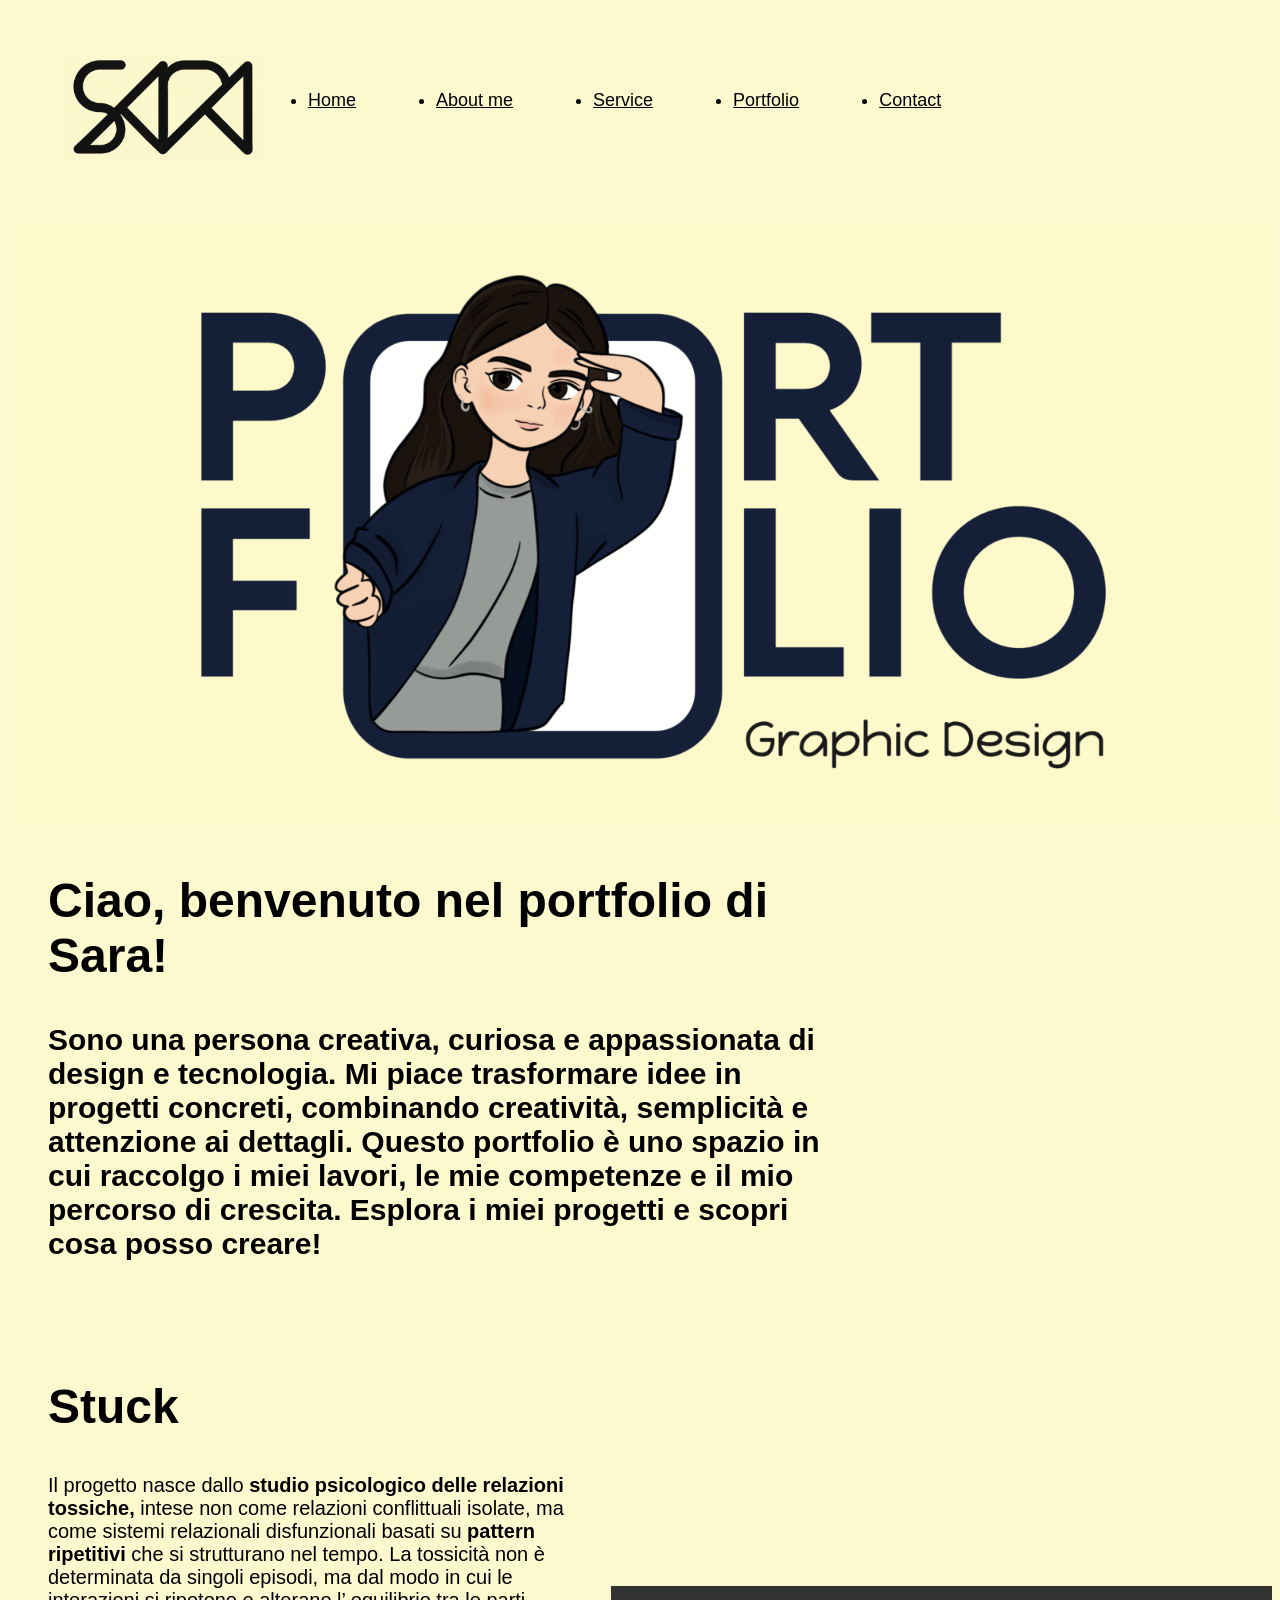
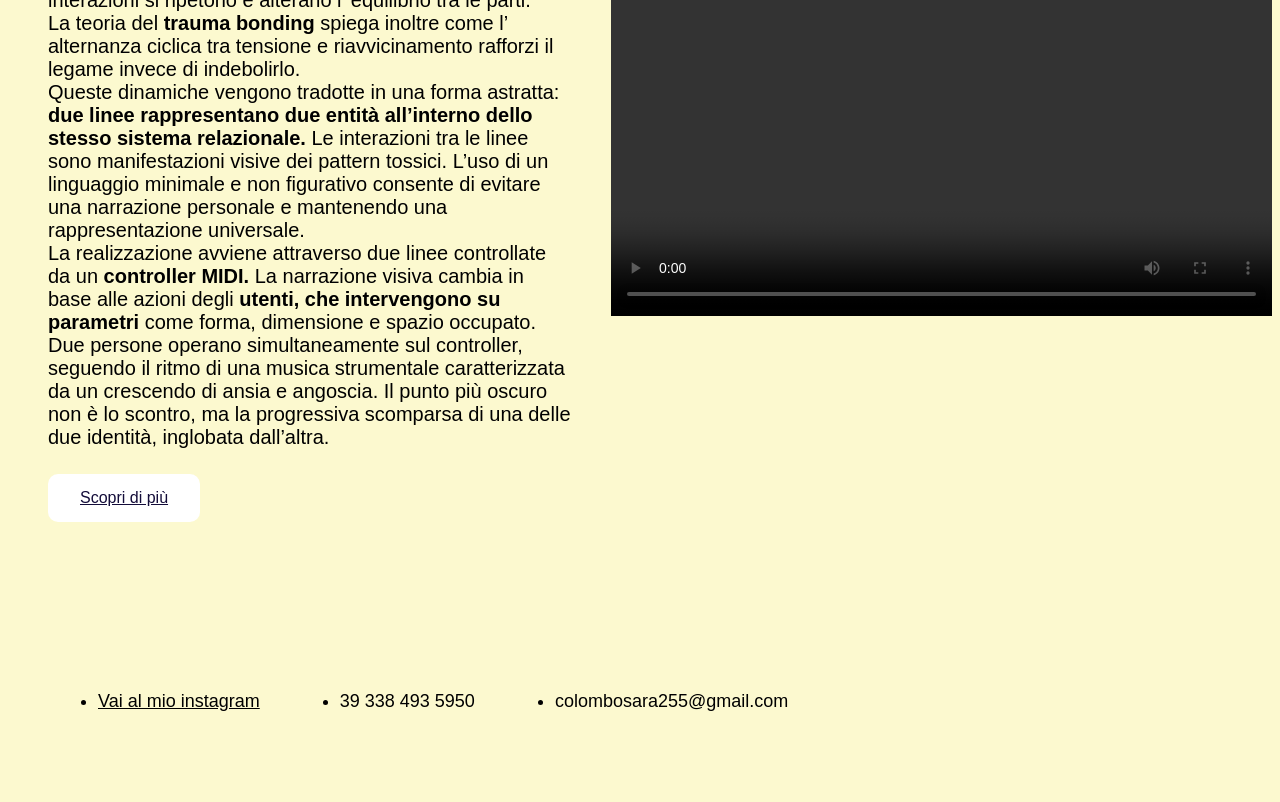
<file: index.html>
<!DOCTYPE html>
<html lang="it">
<head>
    <meta charset="UTF-8">
    <meta name="viewport" content="width=device-width, initial-scale=1.0">
    <title>Portfolio Sara</title>
    <link rel="stylesheet" href="style.css">
</head>
<body>
    <main>
    <header style="width: 90%;">
<ul>
 <img style="width: 200px;" src="img/logo.png" alt="Logo">
    <li><a href="index.html">Home</a></li>
     <li> <a href="aboutme.html">About me </a></li>
      <li> <a href="service.html">Service</a></li>
       <li> <a href="portfolio.html">Portfolio</a></li>
        <li> <a href="contact.html">Contact</a></li>
</ul>
    </header>

    <!-- Immagine centrale -->
    <article style="padding: 5px; max-width: 100%; height: auto;">
<img src="img/indeximage.png" alt="Full Screen Image">
    </article>
    
        <!-- Testo -->

    <article style="width: 70%;">
        <h1>Ciao, benvenuto nel portfolio di Sara!</h1>
        <h2>Sono una persona creativa, curiosa e appassionata di design e tecnologia. Mi piace trasformare idee in progetti concreti, combinando creatività, semplicità e attenzione ai dettagli.

Questo portfolio è uno spazio in cui raccolgo i miei lavori, le mie competenze e il mio percorso di crescita.

Esplora i miei progetti e scopri cosa posso creare!</h2>
    </article>

    <!-- Progetto 1 -->
     <div class="stuck-container">
    <article class="text-stuck">
        <h1>Stuck</h1>
        <p>Il progetto nasce dallo <b>studio psicologico delle relazioni tossiche,</b> intese
non come relazioni conflittuali isolate, ma come sistemi relazionali
disfunzionali basati su <b>pattern ripetitivi </b>che si strutturano nel tempo.
La tossicità non è determinata da singoli episodi, ma dal modo in cui le
interazioni si ripetono e alterano l’
equilibrio tra le parti. <br>

La teoria del
<b>trauma bonding </b>spiega inoltre come l’
alternanza ciclica tra tensione e
riavvicinamento rafforzi il legame invece di indebolirlo. <br>

Queste dinamiche vengono tradotte in una forma astratta:
<b>due linee rappresentano due entità all’interno dello stesso sistema
relazionale.</b>
Le interazioni tra le linee sono manifestazioni visive dei pattern tossici.
L’uso di un linguaggio minimale e non figurativo consente di evitare una
narrazione personale e mantenendo una rappresentazione universale. <br>

La realizzazione avviene attraverso due linee controllate da un
<b>controller MIDI. </b>La narrazione visiva cambia in base alle azioni
degli <b>utenti, che intervengono su parametri </b>come forma,
dimensione e spazio occupato.
Due persone operano simultaneamente sul controller, seguendo il
ritmo di una musica strumentale caratterizzata da un crescendo di
ansia e angoscia.
Il punto più oscuro non è lo scontro, ma la progressiva scomparsa di
una delle due identità, inglobata dall’altra.
</p>
<div class="bottone1">
        <button class="button"><a href="portfolio.html">Scopri di più</a></button>
</div>
    </article>

    <article>
        <div class="video-container">
    <video width="900" controls>
        <source src="video/stuck.mp4" type="video/mp4">
    </video>
</div>
</div>
</article>
    <!-- Progetto 2 -->

    </main>
    <footer>
<ul>
  <li><a href="https://www.instagram.com/sara._.colombs?exln=MTNsYTU1Y2x2NjJmZQ%3D%3D&utm_source=qrl">Vai al mio instagram</a></li>
  <li>39 338 493 5950</li>
    <li>colombosara255@gmail.com</li>
</ul>
    </footer>
</body>
</html>
</file>
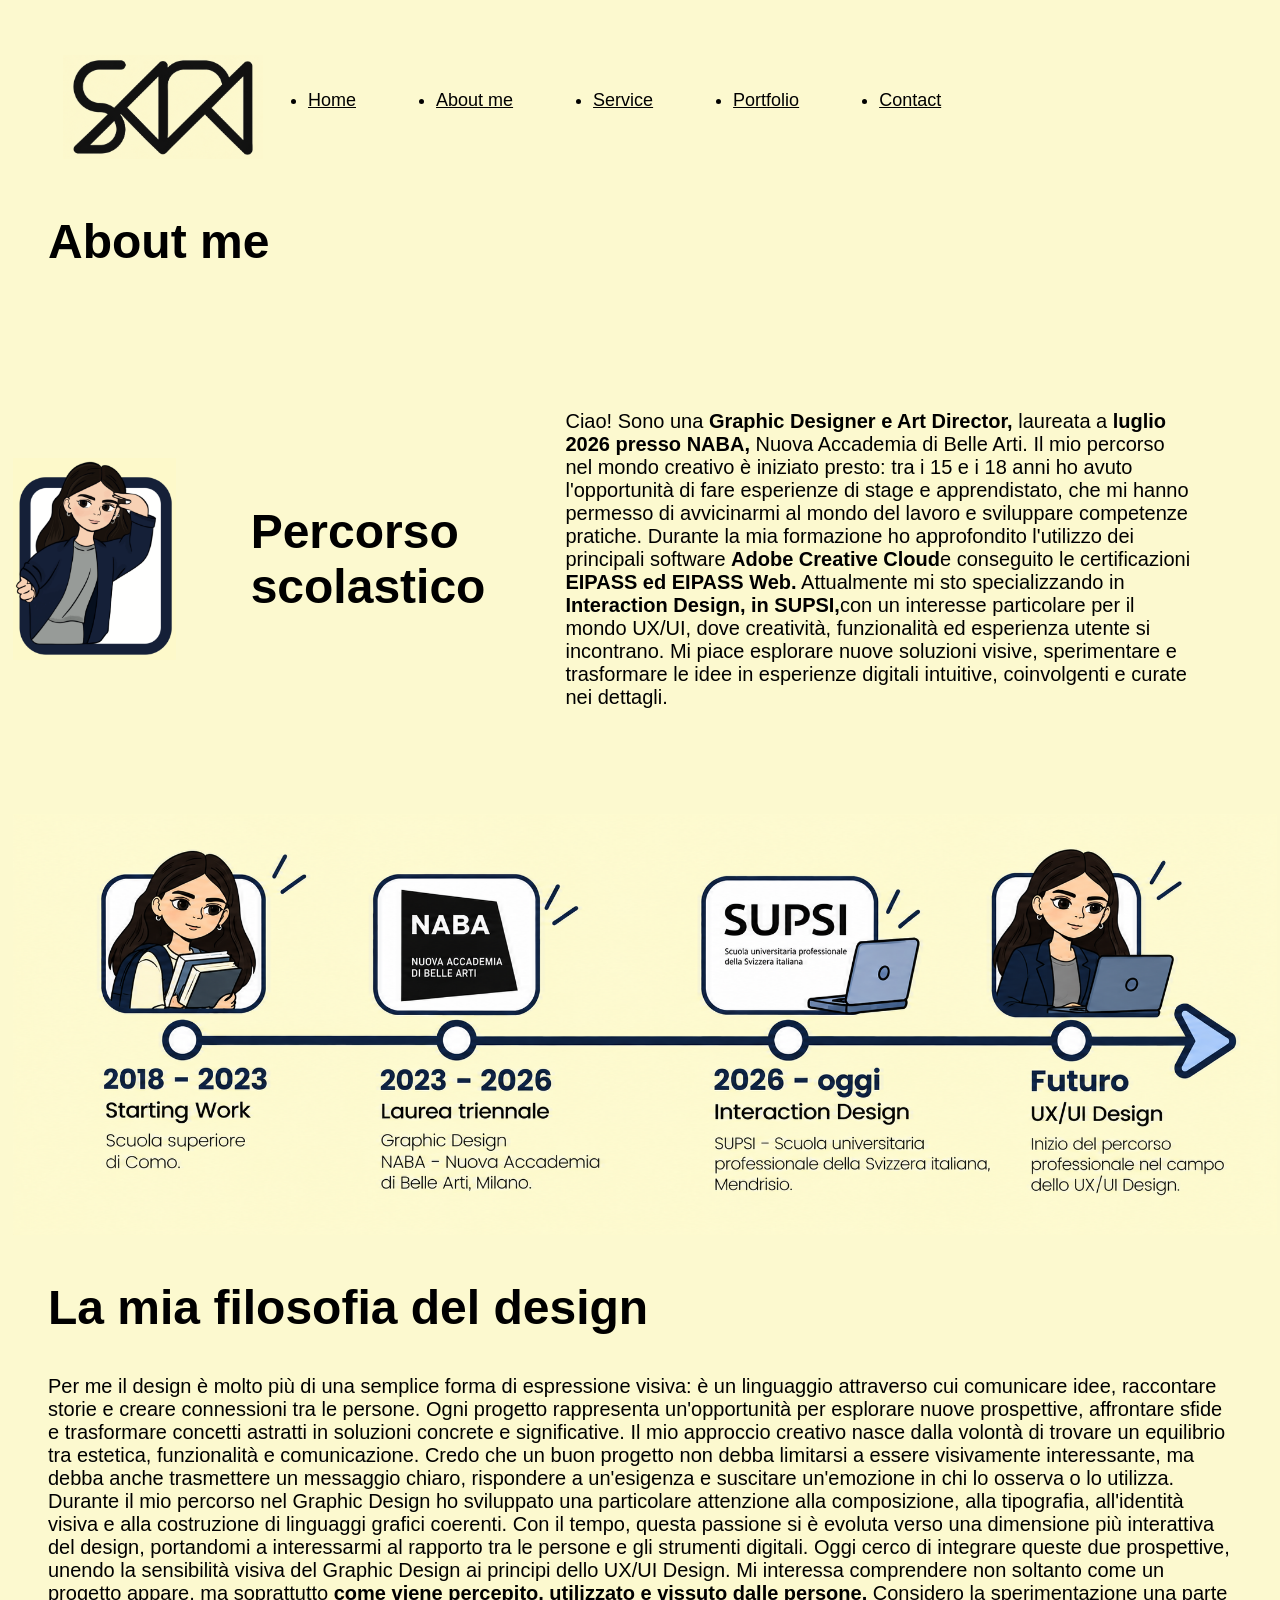
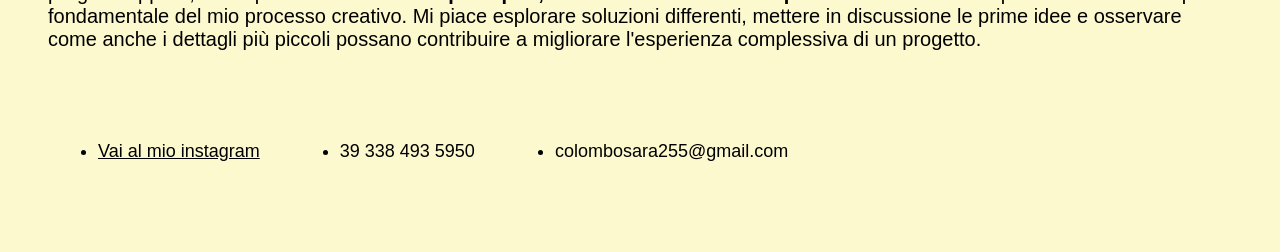
<file: aboutme.html>
<!DOCTYPE html>
<html lang="it">
<head>
    <meta charset="UTF-8">
    <meta name="viewport" content="width=device-width, initial-scale=1.0">
    <title>Portfolio Sara</title>
    <link rel="stylesheet" href="style.css">
</head>
<body>
    <header style="width: 90%;">
<ul>
 <img style="width: 200px;" src="img/logo.png" alt="Logo">
    <li><a href="index.html">Home</a></li>
     <li> <a href="aboutme.html">About me </a></li>
      <li> <a href="service.html">Service</a></li>
       <li> <a href="portfolio.html">Portfolio</a></li>
        <li> <a href="contact.html">Contact</a></li>
</ul>
    </header>
        <main>
        <h1>About me</h1>

            <section class="container-aboutme">
               
                <div class="box1">
<img class="immagine-me" src="img/me.png" alt="me">
</div>

<section class="box2">
            <h1>Percorso scolastico</h1>

<p>Ciao! Sono una <b> Graphic Designer e Art Director, </b>laureata a <b>luglio 2026 presso NABA, </b>Nuova Accademia di Belle Arti.
Il mio percorso nel mondo creativo è iniziato presto: tra i 15 e i 18 anni ho avuto l'opportunità di fare esperienze di stage e apprendistato, che mi hanno permesso di avvicinarmi al mondo del lavoro e sviluppare competenze pratiche.
Durante la mia formazione ho approfondito l'utilizzo dei principali software  <b>Adobe Creative Cloud</b>e conseguito le certificazioni <b>EIPASS ed EIPASS Web.</b>
Attualmente mi sto specializzando in <b>Interaction Design, in SUPSI,</b>con un interesse particolare per il mondo UX/UI, dove creatività, funzionalità ed esperienza utente si incontrano.
Mi piace esplorare nuove soluzioni visive, sperimentare e trasformare le idee in esperienze digitali intuitive, coinvolgenti e curate nei dettagli.</p>
</section>   
</section>

<section class="timeline">
    <img src="img/timeline.png" alt="timeline">
</section>
    </main>

    <section>
        <h1>La mia filosofia del design</h1>
        <p>Per me il design è molto più di una semplice forma di espressione visiva: è un linguaggio attraverso cui comunicare idee, raccontare storie e creare connessioni tra le persone. Ogni progetto rappresenta un'opportunità per esplorare nuove prospettive, affrontare sfide e trasformare concetti astratti in soluzioni concrete e significative.

Il mio approccio creativo nasce dalla volontà di trovare un equilibrio tra estetica, funzionalità e comunicazione. Credo che un buon progetto non debba limitarsi a essere visivamente interessante, ma debba anche trasmettere un messaggio chiaro, rispondere a un'esigenza e suscitare un'emozione in chi lo osserva o lo utilizza.

Durante il mio percorso nel Graphic Design ho sviluppato una particolare attenzione alla composizione, alla tipografia, all'identità visiva e alla costruzione di linguaggi grafici coerenti. Con il tempo, questa passione si è evoluta verso una dimensione più interattiva del design, portandomi a interessarmi al rapporto tra le persone e gli strumenti digitali.

Oggi cerco di integrare queste due prospettive, unendo la sensibilità visiva del Graphic Design ai principi dello UX/UI Design. Mi interessa comprendere non soltanto come un progetto appare, ma soprattutto <b> come viene percepito, utilizzato e vissuto dalle persone.</b>

Considero la sperimentazione una parte fondamentale del mio processo creativo. Mi piace esplorare soluzioni differenti, mettere in discussione le prime idee e osservare come anche i dettagli più piccoli possano contribuire a migliorare l'esperienza complessiva di un progetto.</p>
    </section>

    <footer>
<ul>
  <li><a href="https://www.instagram.com/sara._.colombs?exln=MTNsYTU1Y2x2NjJmZQ%3D%3D&utm_source=qrl">Vai al mio instagram</a></li>
  <li>39 338 493 5950</li>
    <li>colombosara255@gmail.com</li>
</ul>
    </footer>
</body>
</html>
</file>
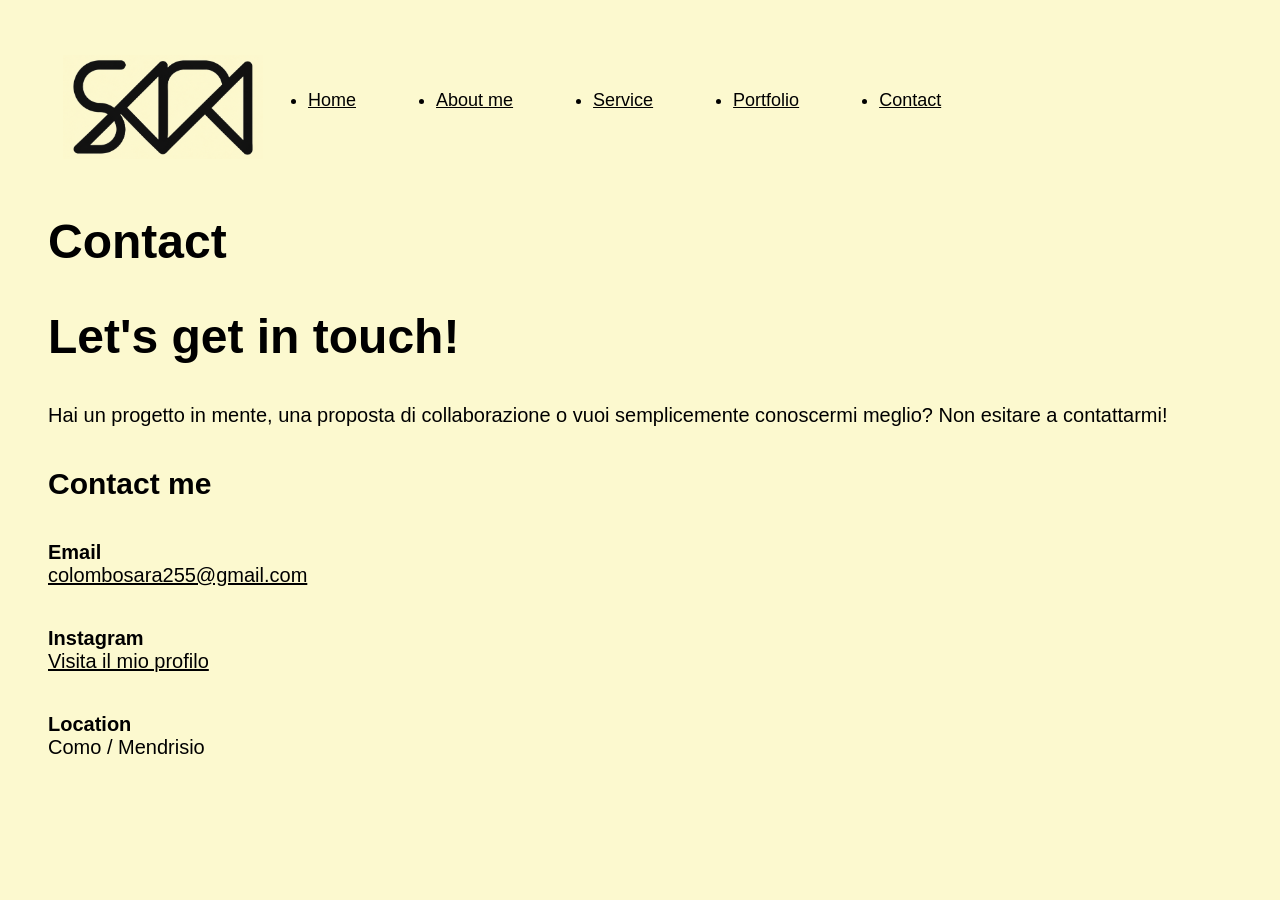
<file: contact.html>
<!DOCTYPE html>
<html lang="it">
<head>
    <meta charset="UTF-8">
    <meta name="viewport" content="width=device-width, initial-scale=1.0">
    <title>Portfolio Sara</title>
    <link rel="stylesheet" href="style.css">
</head>
<body>
    <main>
    <header style="width: 90%;">
<ul>
 <img style="width: 200px;" src="img/logo.png" alt="Logo">
    <li><a href="index.html">Home</a></li>
     <li> <a href="aboutme.html">About me </a></li>
      <li> <a href="service.html">Service</a></li>
       <li> <a href="portfolio.html">Portfolio</a></li>
        <li> <a href="contact.html">Contact</a></li>
</ul>
    </header>
            <h1>Contact</h1>

<!-- INTRODUZIONE -->
        <section class="contact-intro">
            <h1>Let's get in touch!</h1>
            <p>
                Hai un progetto in mente, una proposta
                di collaborazione o vuoi semplicemente
                conoscermi meglio?
                Non esitare a contattarmi!
            </p>
        </section>

        <!-- CONTATTI E FORM -->
        <section class="contact-container">

            <div class="contact-info">
                <h2>Contact me</h2>

                <p>
                    <strong>Email</strong><br>
                    <a href="mailto:colombosara255@gmail.com">
                        colombosara255@gmail.com
                    </a>
                </p>

                <p>
                    <strong>Instagram</strong><br>
                    <a href="https://www.instagram.com/sara._.colombs">
                        Visita il mio profilo
                    </a>
                </p>

                <p>
                    <strong>Location</strong><br>
                    Como / Mendrisio
                </p>
            </div>

            <!-- MODULO -->
            

    </main>
</body>
</html>
</file>
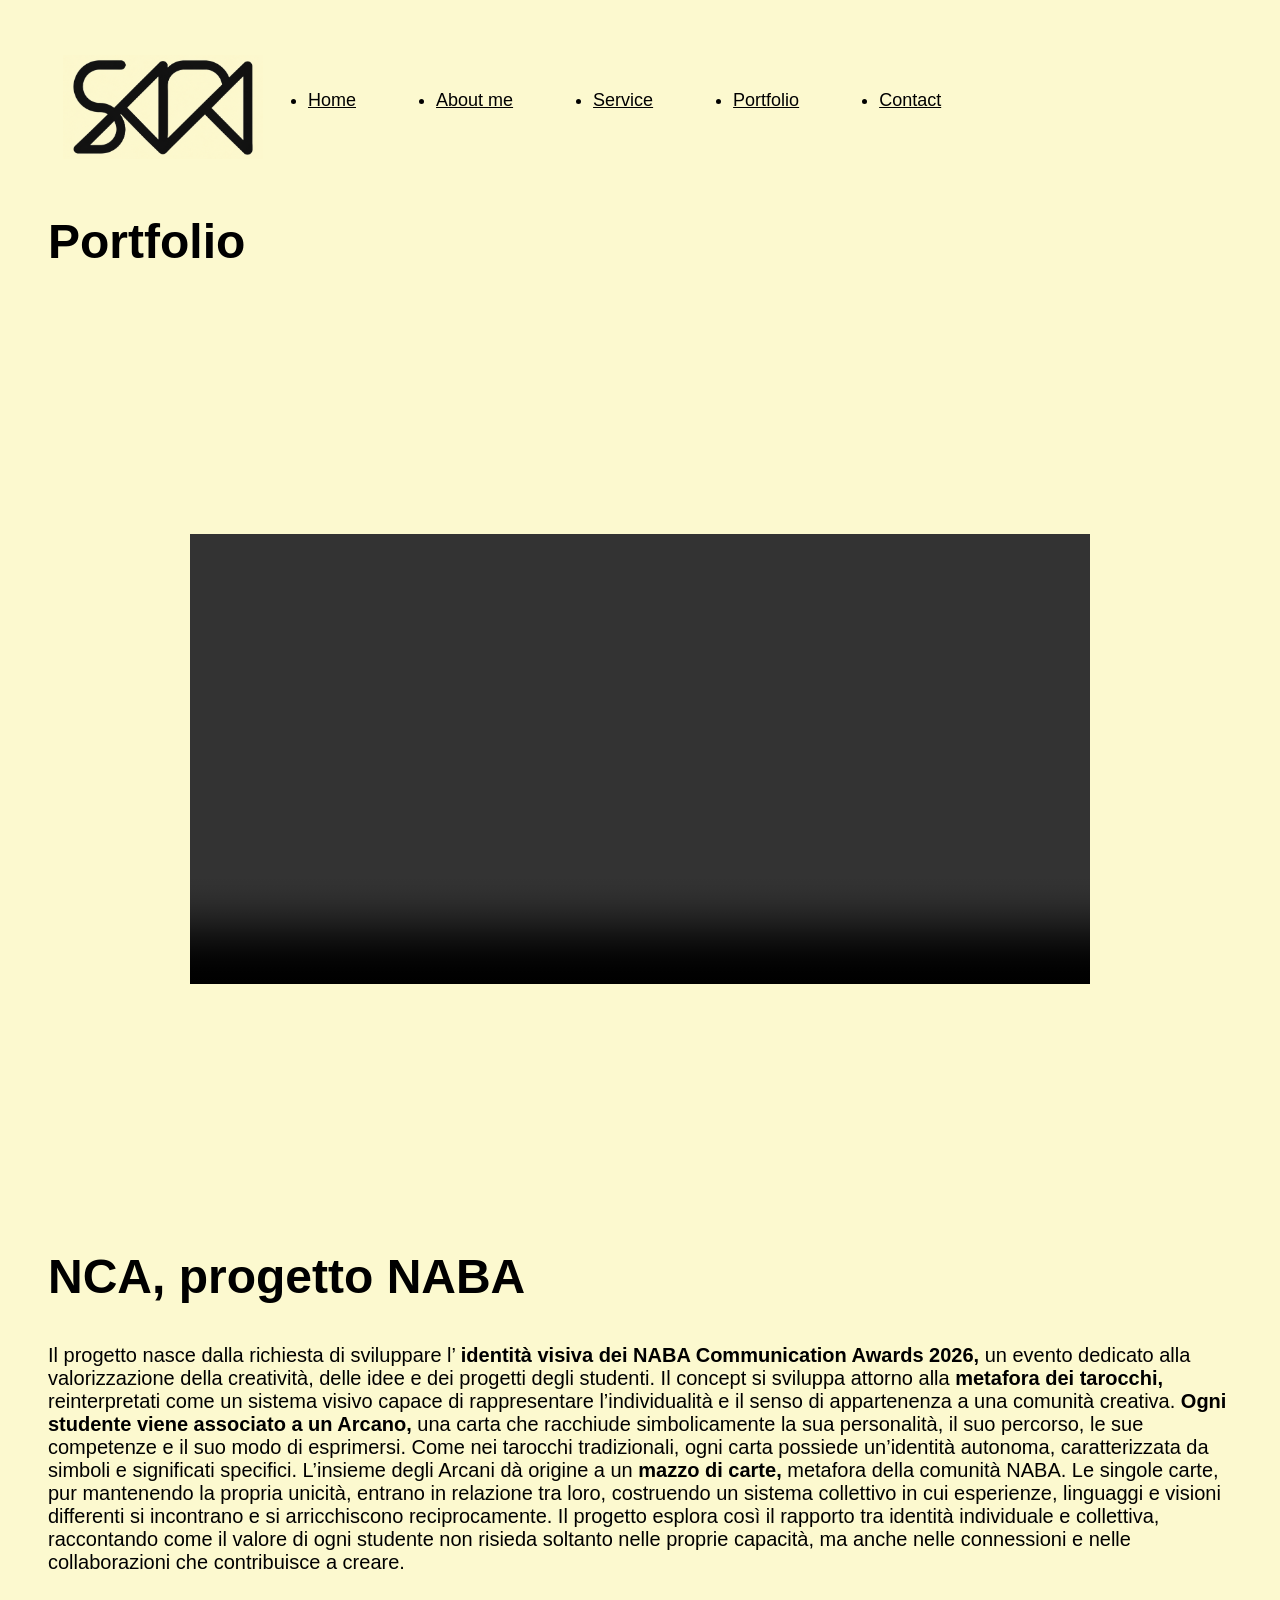
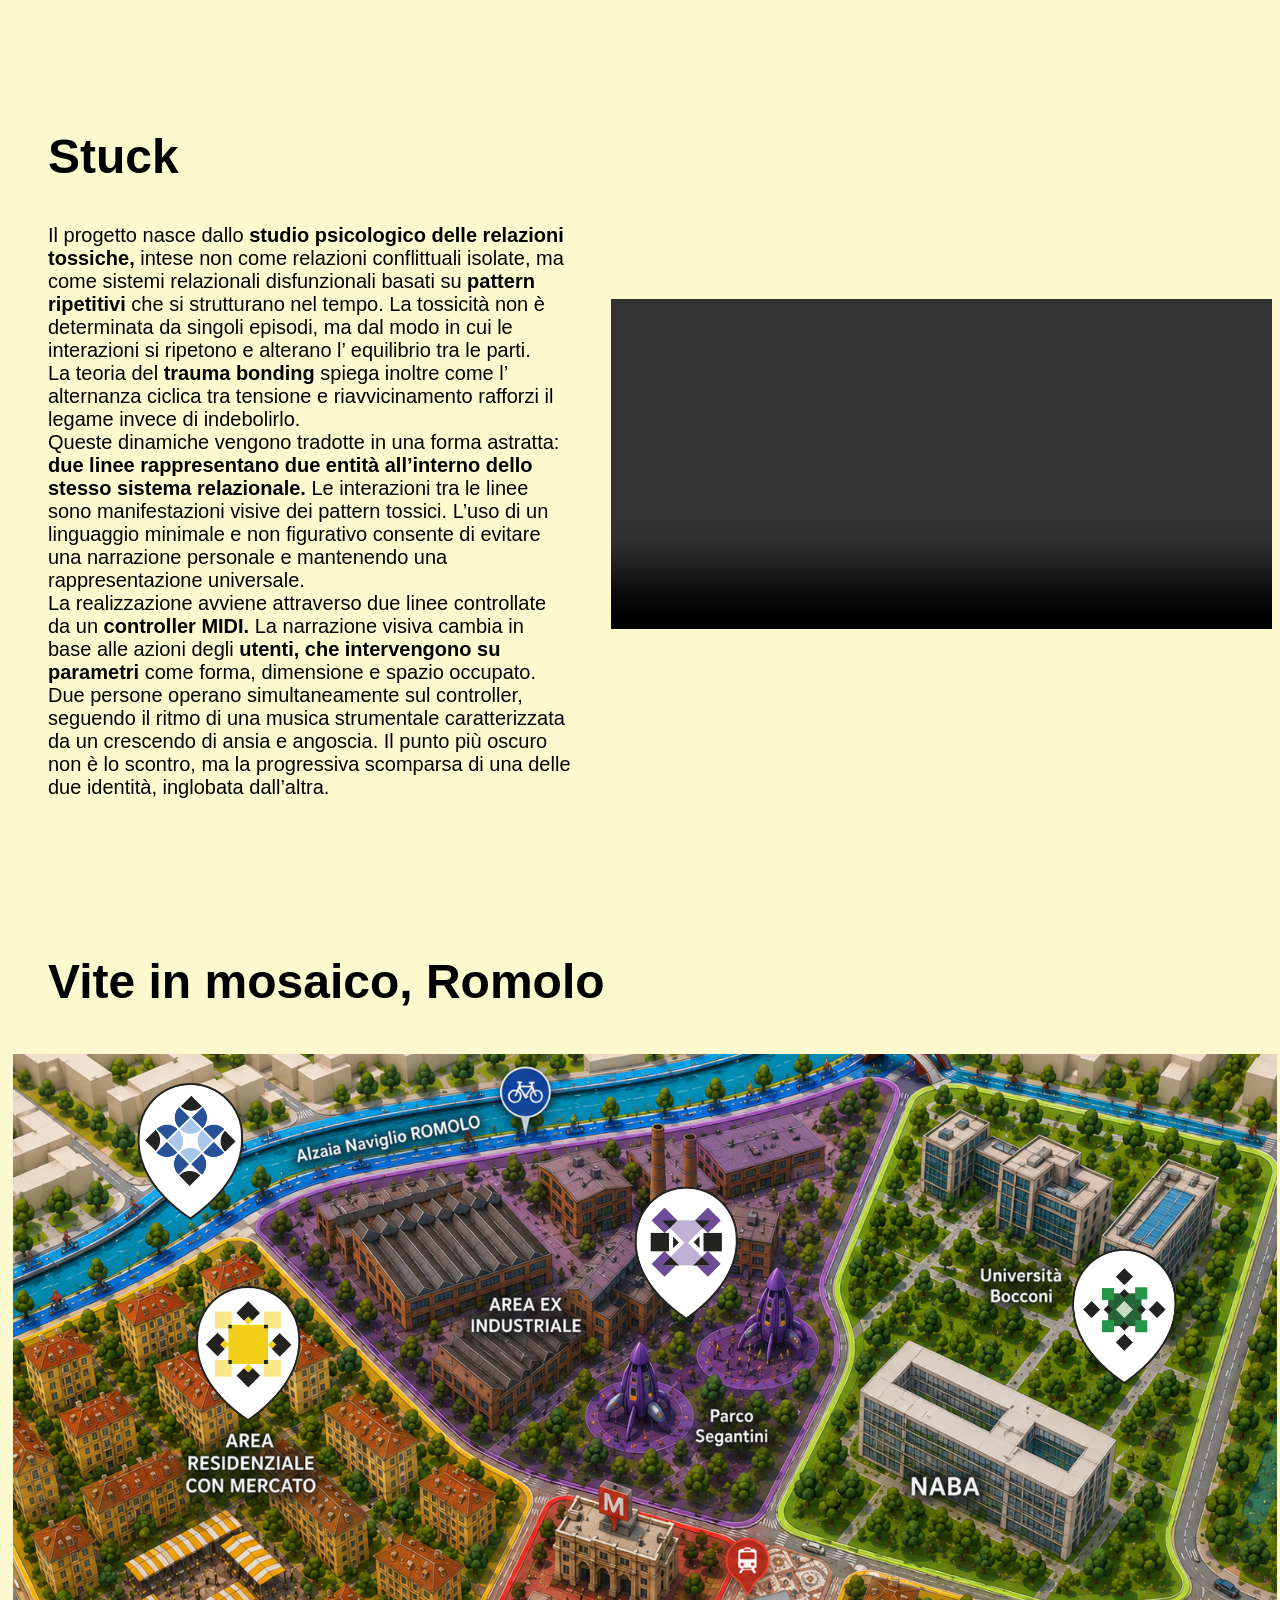
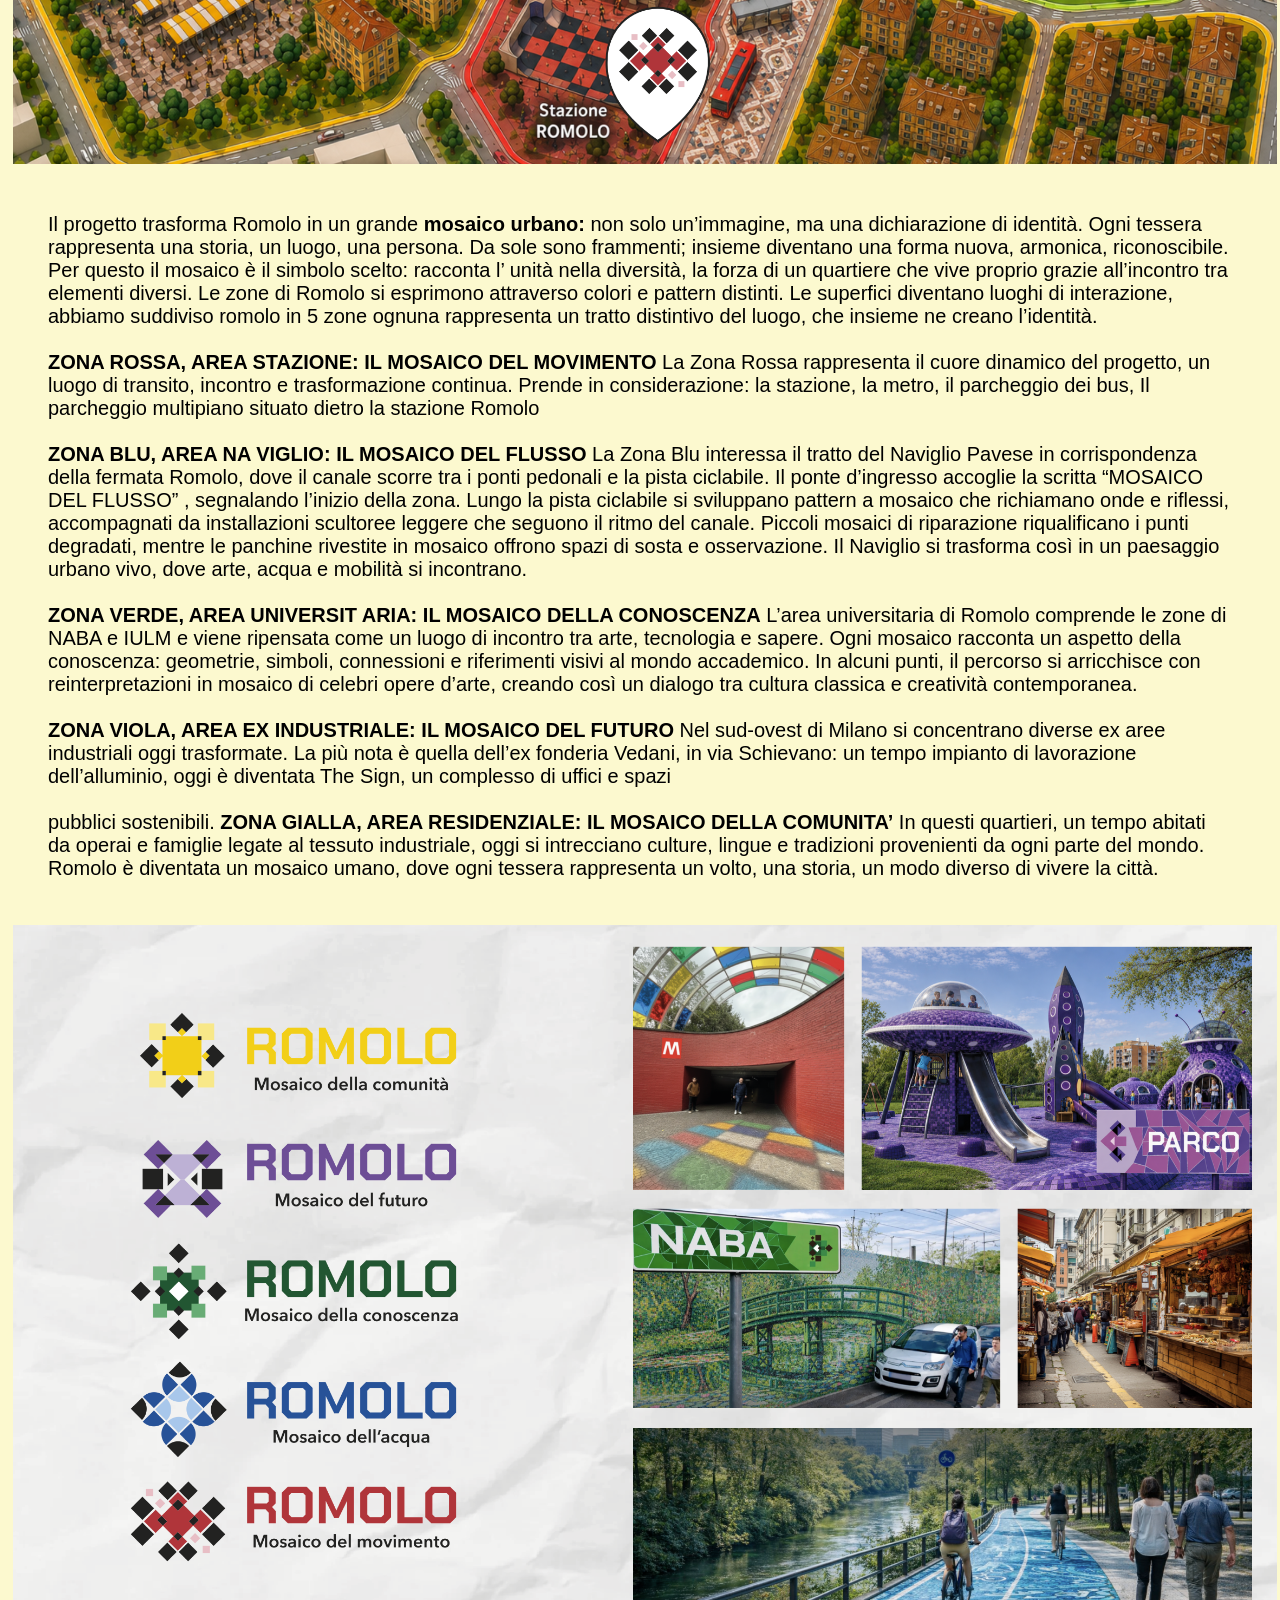
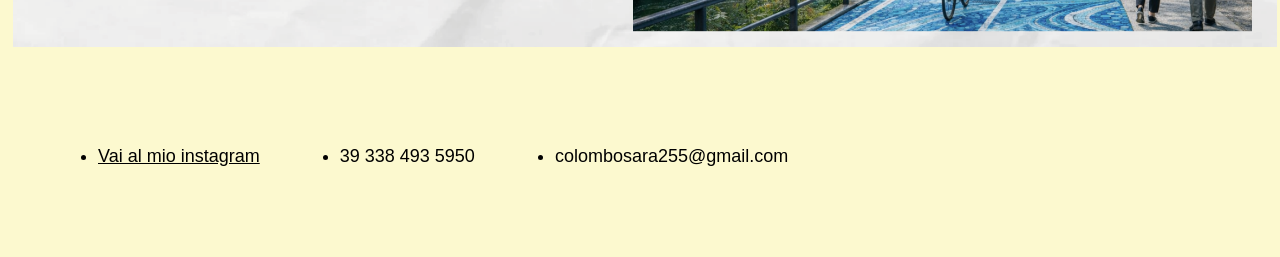
<file: portfolio.html>
<!DOCTYPE html>
<html lang="it">
<head>
    <meta charset="UTF-8">
    <meta name="viewport" content="width=device-width, initial-scale=1.0">
    <title>Portfolio Sara</title>
    <link rel="stylesheet" href="style.css">
</head>
<body>
    <main>
    <header style="width: 90%;">
<ul>
 <img style="width: 200px;" src="img/logo.png" alt="Logo">
    <li><a href="index.html">Home</a></li>
     <li> <a href="aboutme.html">About me </a></li>
      <li> <a href="service.html">Service</a></li>
       <li> <a href="portfolio.html">Portfolio</a></li>
        <li> <a href="contact.html">Contact</a></li>
</ul>
    </header>
    <h1>Portfolio</h1>
    <article>
 <div class="video-container">
    <video width="900" controls>
        <source src="video/NCA.mp4" type="video/mp4">
    </video>
</div>
<h1>NCA, progetto NABA</h1>
<p>Il progetto nasce dalla richiesta di sviluppare l’ <b> identità visiva dei NABA Communication Awards 2026,</b> un evento dedicato alla valorizzazione della creatività, delle idee e dei progetti degli studenti.

Il concept si sviluppa attorno alla <b>metafora dei tarocchi, </b>reinterpretati come un sistema visivo capace di rappresentare l’individualità e il senso di appartenenza a una comunità creativa.

<b>Ogni studente viene associato a un Arcano,</b> una carta che racchiude simbolicamente la sua personalità, il suo percorso, le sue competenze e il suo modo di esprimersi. Come nei tarocchi tradizionali, ogni carta possiede un’identità autonoma, caratterizzata da simboli e significati specifici.

L’insieme degli Arcani dà origine a un <b>mazzo di carte,</b> metafora della comunità NABA. Le singole carte, pur mantenendo la propria unicità, entrano in relazione tra loro, costruendo un sistema collettivo in cui esperienze, linguaggi e visioni differenti si incontrano e si arricchiscono reciprocamente.

Il progetto esplora così il rapporto tra identità individuale e collettiva, raccontando come il valore di ogni studente non risieda soltanto nelle proprie capacità, ma anche nelle connessioni e nelle collaborazioni che contribuisce a creare.</p>
</article>

  <div class="stuck-container">
    <article class="text-stuck">
        <h1>Stuck</h1>
        <p>Il progetto nasce dallo <b>studio psicologico delle relazioni tossiche,</b> intese
non come relazioni conflittuali isolate, ma come sistemi relazionali
disfunzionali basati su <b>pattern ripetitivi </b>che si strutturano nel tempo.
La tossicità non è determinata da singoli episodi, ma dal modo in cui le
interazioni si ripetono e alterano l’
equilibrio tra le parti. <br>

La teoria del
<b>trauma bonding </b>spiega inoltre come l’
alternanza ciclica tra tensione e
riavvicinamento rafforzi il legame invece di indebolirlo. <br>

Queste dinamiche vengono tradotte in una forma astratta:
<b>due linee rappresentano due entità all’interno dello stesso sistema
relazionale.</b>
Le interazioni tra le linee sono manifestazioni visive dei pattern tossici.
L’uso di un linguaggio minimale e non figurativo consente di evitare una
narrazione personale e mantenendo una rappresentazione universale. <br>

La realizzazione avviene attraverso due linee controllate da un
<b>controller MIDI. </b>La narrazione visiva cambia in base alle azioni
degli <b>utenti, che intervengono su parametri </b>come forma,
dimensione e spazio occupato.
Due persone operano simultaneamente sul controller, seguendo il
ritmo di una musica strumentale caratterizzata da un crescendo di
ansia e angoscia.
Il punto più oscuro non è lo scontro, ma la progressiva scomparsa di
una delle due identità, inglobata dall’altra.
</p>
    </article>

    <article>
        <div class="video-container">
    <video width="900" controls>
        <source src="video/stuck.mp4" type="video/mp4">
    </video>
</div>
</div>
</article>
 <article>
            <h1>Vite in mosaico, Romolo</h1>
        <img src="img/romolomap.png" alt="Map">
        <p>Il progetto trasforma Romolo in un grande <b>mosaico urbano:</b> non solo
un’immagine, ma una dichiarazione di identità. Ogni tessera rappresenta
una storia, un luogo, una persona. Da sole sono frammenti; insieme
diventano una forma nuova, armonica, riconoscibile.
Per questo il mosaico è il simbolo scelto: racconta l’
unità nella diversità, la 
forza di un quartiere che vive proprio grazie all’incontro tra elementi diversi.
Le zone di Romolo si esprimono attraverso colori e pattern distinti.
Le superfici diventano luoghi di interazione, abbiamo suddiviso romolo in
5 zone ognuna rappresenta un tratto distintivo del luogo,
che insieme ne creano l’identità.<br><br>

<b>ZONA ROSSA, AREA STAZIONE: IL MOSAICO DEL MOVIMENTO</b>
La Zona Rossa rappresenta il cuore dinamico del progetto, un luogo di transito,
incontro e trasformazione continua.
Prende in considerazione: la stazione, la metro, il parcheggio dei bus, Il parcheggio
multipiano situato dietro la stazione Romolo<br><br>

<b>ZONA BLU, AREA NA VIGLIO: IL MOSAICO DEL FLUSSO</b>
La Zona Blu interessa il tratto del Naviglio Pavese in corrispondenza della fermata Romolo, dove il
canale scorre tra i ponti pedonali e la pista ciclabile.
Il ponte d’ingresso accoglie la scritta “MOSAICO DEL FLUSSO”
, segnalando l’inizio della zona.
Lungo la pista ciclabile si sviluppano pattern a mosaico che richiamano onde e riflessi,
accompagnati da installazioni scultoree leggere che seguono il ritmo del canale.
Piccoli mosaici di riparazione riqualificano i punti degradati, mentre le panchine rivestite in mosaico
offrono spazi di sosta e osservazione.
Il Naviglio si trasforma così in un paesaggio urbano vivo, dove arte, acqua e mobilità si incontrano.<br><br>

<b>ZONA VERDE, AREA UNIVERSIT ARIA: IL MOSAICO DELLA CONOSCENZA</b>
L’area universitaria di Romolo comprende le zone di NABA e IULM e viene ripensata
come un luogo di incontro tra arte, tecnologia e sapere.
Ogni mosaico racconta un aspetto della conoscenza: geometrie, simboli,
connessioni e riferimenti visivi al mondo accademico.
In alcuni punti, il percorso si arricchisce con reinterpretazioni in mosaico di celebri
opere d’arte, creando così un dialogo tra cultura classica e creatività contemporanea.<br><br>

<b>ZONA VIOLA, AREA EX INDUSTRIALE: IL MOSAICO DEL FUTURO</b>
Nel sud-ovest di Milano si concentrano diverse ex aree industriali oggi trasformate.
La più nota è quella dell’ex fonderia Vedani, in via Schievano: un tempo impianto di
lavorazione dell’alluminio, oggi è diventata The Sign, un complesso di uffici e spazi<br><br>
pubblici sostenibili.

<b>ZONA GIALLA, AREA RESIDENZIALE: IL MOSAICO DELLA COMUNITA’</b>
In questi quartieri, un tempo abitati da operai e famiglie legate al tessuto industriale, oggi si
intrecciano culture, lingue e tradizioni provenienti da ogni parte del mondo. Romolo è diventata
un mosaico umano, dove ogni tessera rappresenta un volto, una storia, un modo diverso di
vivere la città.
</p>
<img src="img/romolo.png" alt="romolo">
    </article>
    </main>
    <footer>
<ul>
  <li><a href="https://www.instagram.com/sara._.colombs?exln=MTNsYTU1Y2x2NjJmZQ%3D%3D&utm_source=qrl">Vai al mio instagram</a></li>
  <li>39 338 493 5950</li>
    <li>colombosara255@gmail.com</li>
</ul>
    </footer>
</body>
</html>
</file>
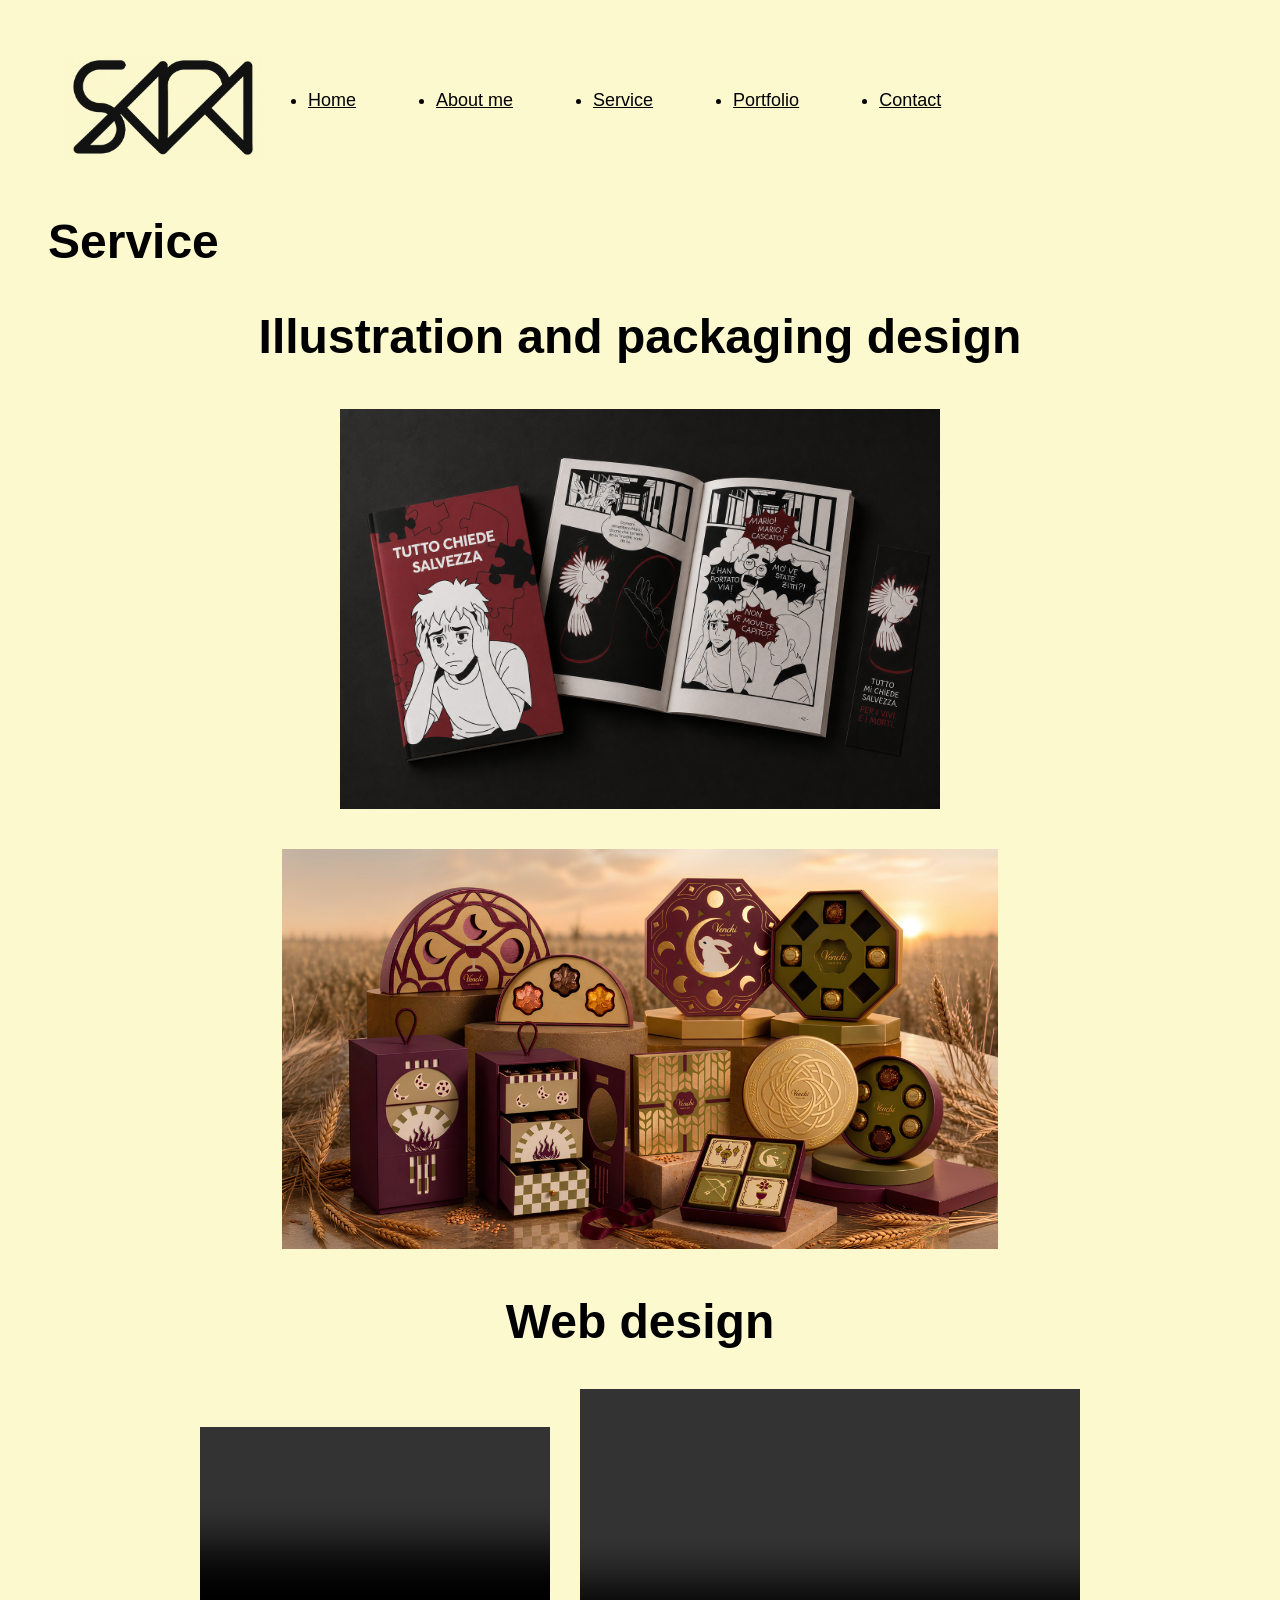
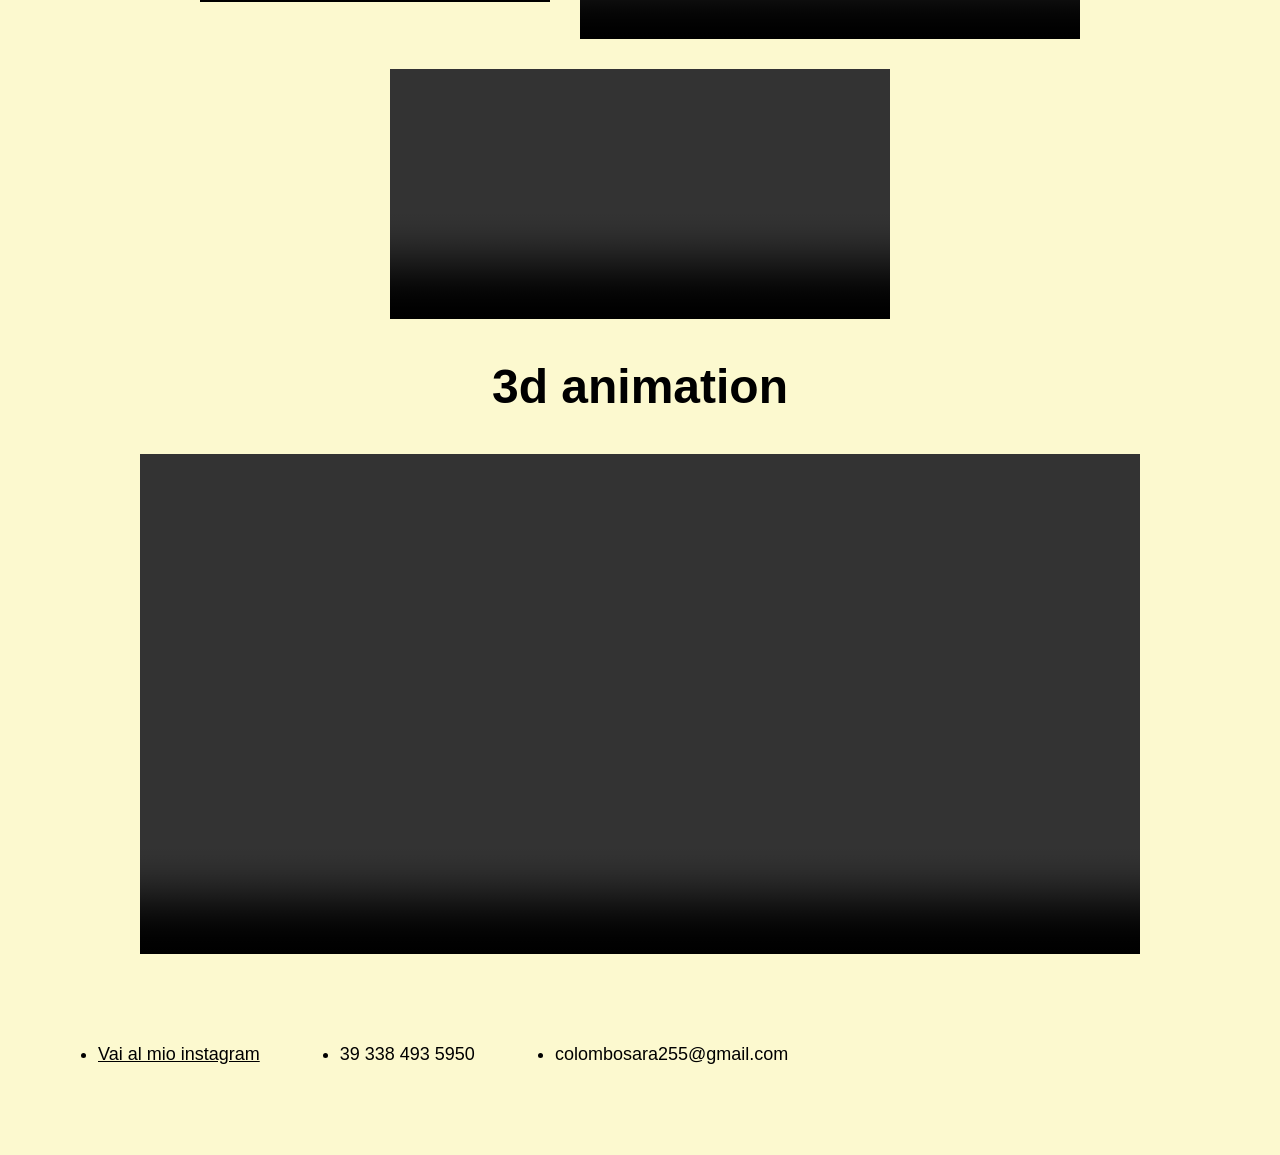
<file: service.html>
<!DOCTYPE html>
<html lang="it">
<head>
    <meta charset="UTF-8">
    <meta name="viewport" content="width=device-width, initial-scale=1.0">
    <title>Portfolio Sara</title>
    <link rel="stylesheet" href="style.css">
</head>
<body>
    <main>
    <header style="width: 90%;">
<ul>
 <img style="width: 200px;" src="img/logo.png" alt="Logo">
    <li><a href="index.html">Home</a></li>
     <li> <a href="aboutme.html">About me </a></li>
      <li> <a href="service.html">Service</a></li>
       <li> <a href="portfolio.html">Portfolio</a></li>
        <li> <a href="contact.html">Contact</a></li>
</ul>
    </header>
                <h1>Service</h1>
                                <h1 class="center">Illustration and packaging design</h1>


<section>
<div class="boxservice">
    <img src="img/illustrazione.png" alt="illustration">
<img src="img/packaging.png" alt="packaging">
</div>
    <h1 class="center">Web design</h1>

<div class="boxvideo">
<video width="350" controls>
  <source src="img/sitiweb.mp4" type="video/mp4">
</video>

<video width="500" controls>
  <source src="img/videoverde1.mp4" type="video/mp4">
</video>

<video width="500" controls>
  <source src="img/videoverde2.mp4" type="video/mp4">
</video>
</div>
</section>
    <h1 class="center">3d animation</h1>

<section class="boxvideo">
<video width="1000" controls>
  <source src="img/yogamirror.mp4" type="video/mp4">
</video>
</section>

    </main>
    <footer>
<ul>
  <li><a href="https://www.instagram.com/sara._.colombs?exln=MTNsYTU1Y2x2NjJmZQ%3D%3D&utm_source=qrl">Vai al mio instagram</a></li>
  <li>39 338 493 5950</li>
    <li>colombosara255@gmail.com</li>
</ul>
    </footer>
</body>
</html>
</file>
<file: style.css>
img {
  padding: 5px;
  max-width: 100%;
  height: auto;}

body {
  background-color: #FCF9CF;
}

ul {
display: flex;
padding: 10px;
margin: 40px;
}

li {
margin: 40px;
font-size: large;
font-family: 'Segoe UI', Tahoma, Geneva, Verdana, sans-serif;
}

h1 {
    font-size: 48px;
    margin: 40px;
font-family: 'Segoe UI', Tahoma, Geneva, Verdana, sans-serif;

}
p {
    font-size: 20px;
    margin: 40px;
font-family: 'Segoe UI', Tahoma, Geneva, Verdana, sans-serif;

}
h2 {
    font-size: 30px;
    margin: 40px;
    font-family: 'Segoe UI', Tahoma, Geneva, Verdana, sans-serif;

}

a {
color: black;
}

a:hover {
color: rgb(87, 84, 84);
}

.bottone1 a {
color: rgb(19, 12, 57)
}

.bottone1 a:hover {
color: white;
}
.video-container {
    display: flex;
    justify-content: center;
    align-items: center;
    min-height: 100vh;
}

video {
    max-width: 100%;
    height: auto;
}

.stuck-container {
    display: flex;
    justify-content: center;
    align-items: center;
    min-height: 100vh;
}

.text-stuck {
    width: 65%;
}
.button {
  border: none;
  background-color: white;
  padding: 15px 32px;
  text-align: center;
  text-decoration: none;
  display: inline-block;
  font-size: 16px;
    margin: 40px;
    margin-top: -30px;
cursor: pointer;
border-radius: 10px;
}

.button:hover {
  border: none;
  color: white;
  background-color:rgb(19, 12, 57);
  padding: 15px 32px;
  text-align: center;
  text-decoration: none;
  display: inline-block;
  font-size: 16px;
    margin: 40px;
    margin-top: -30px;
cursor: pointer;
border-radius: 10px;
}

.immagine-me {
  padding: 5px;
width:600px;
}

.container-aboutme{
  display: flex;
    justify-content: left;
    align-items: center;
    min-height: 100vh;
    margin-top: -200px;}

.box1{
  display: flex;
    justify-content: left;
    align-items: center;
    width: 100%;
}

.box2{
  display: flex;
    justify-content: left;
    align-items: center;
    padding: 40px;
}

.timeline{
  display: flex;
    justify-content: left;
    align-items: center;
margin-top: -200px;
}

.boxservice {
    display: flex;
    justify-content: center;
    align-items: center;
    gap: 30px;
    width: 100%;
    flex-wrap: wrap;
}

.boxservice img {
    height: 400px;
    max-width: 100%;
    object-fit: contain;
}

.center {
    display: flex;
    justify-content: center;
    align-items: center;
}

.boxvideo {
    display: flex;
    justify-content: center;
    align-items: center;
    gap: 30px;
    width: 100%;
    flex-wrap: wrap;
}
</file>
